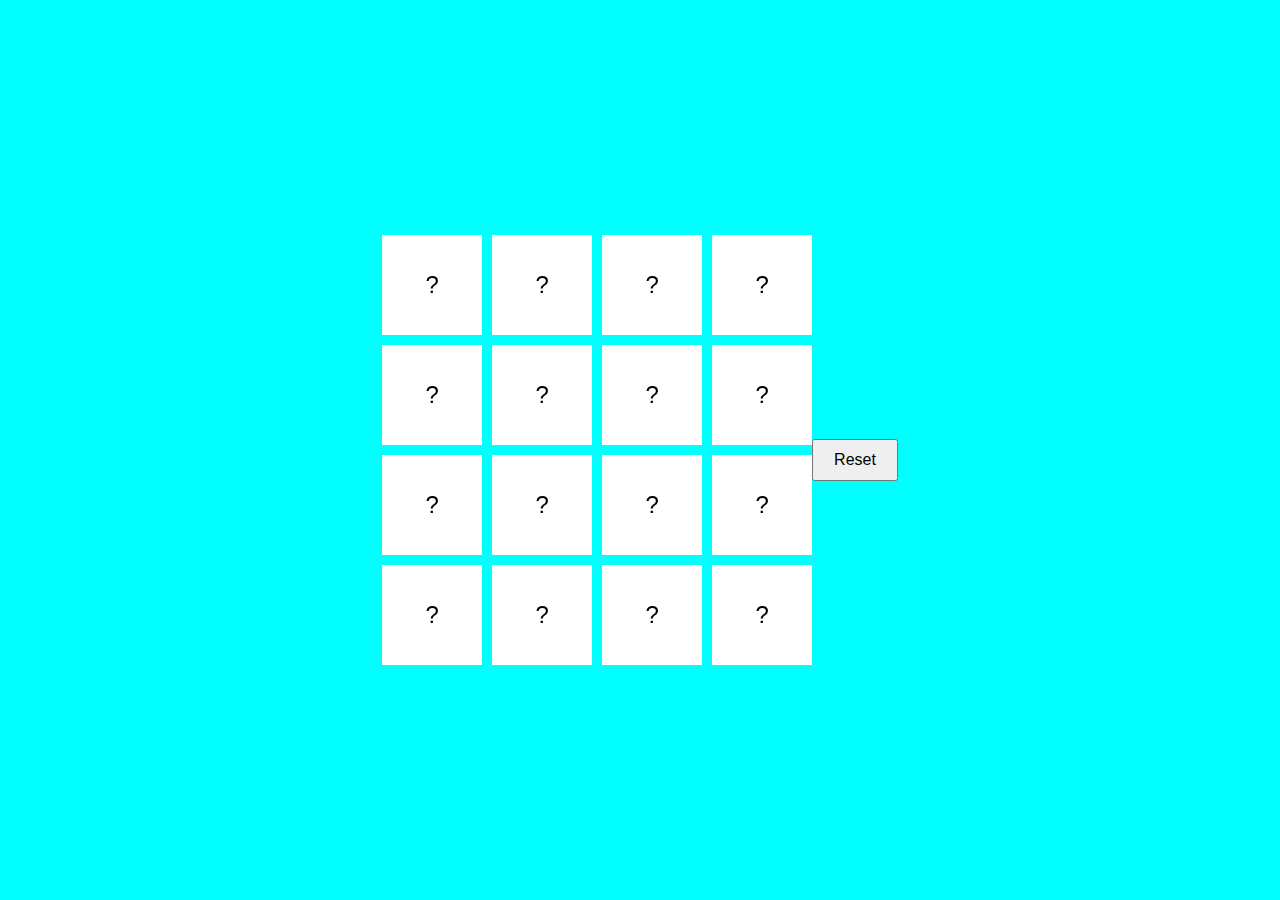
<file: bhavani/templates/login_games/memory games/index.html>
<!DOCTYPE html>
<html lang="en">
<head>
    <meta charset="UTF-8">
    <meta name="viewport" content="width=device-width, initial-scale=1.0">
    <title>Memory Game</title>
    <link rel="stylesheet" href="styles.css">
</head>
<body>
    <div class="memory-game">
        <!-- Generate cards dynamically with JavaScript -->
    </div>
    <button id="reset-button">Reset</button>
    <script src="script.js"></script>
</body>
</html>
</file>
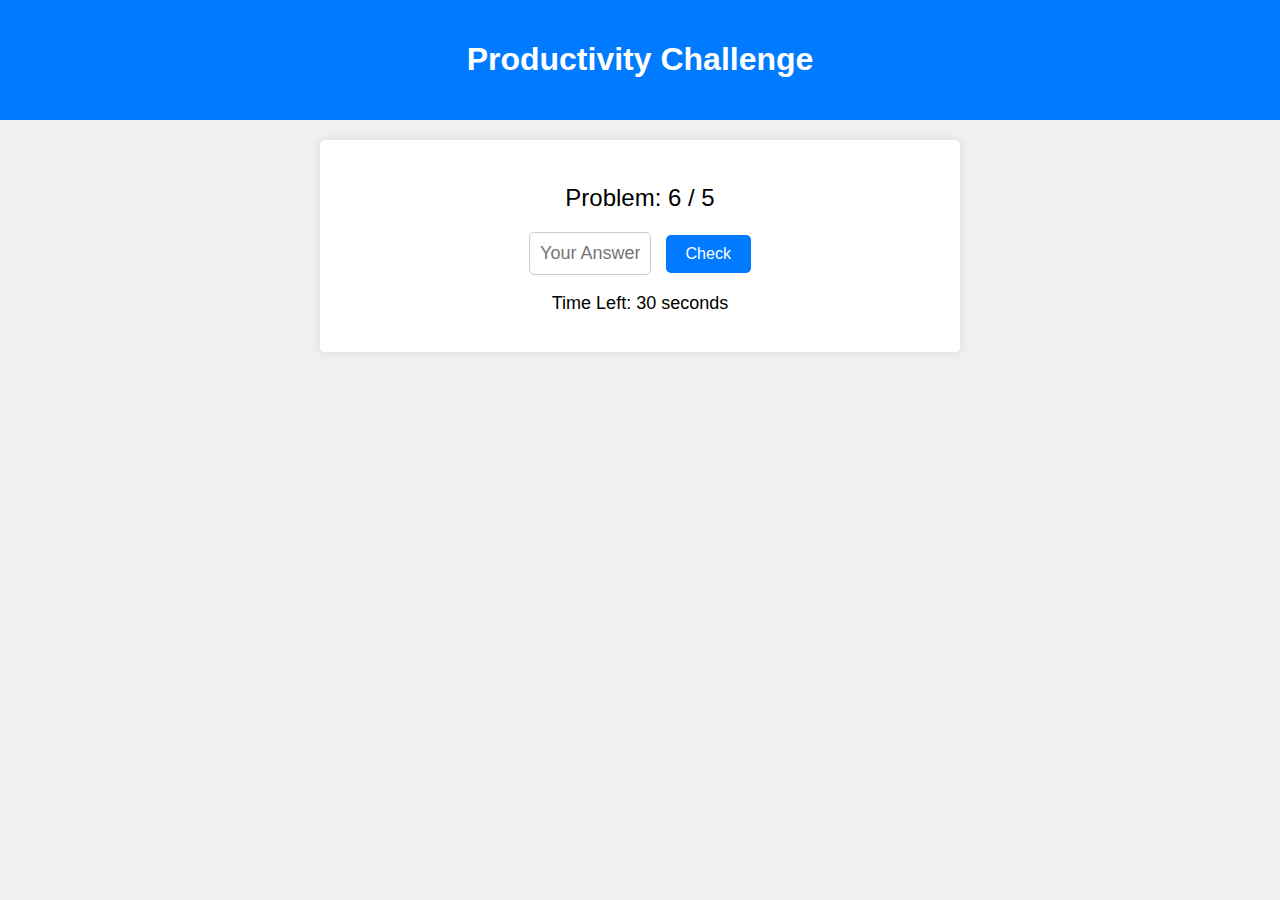
<file: bhavani/templates/login_games/problem sloving/index.html>
<!DOCTYPE html>
<html lang="en">
<head>
    <meta charset="UTF-8">
    <meta name="viewport" content="width=device-width, initial-scale=1.0">
    <link rel="stylesheet" href="styles.css">
    <title>Productivity Challenge</title>
</head>
<body>
    <header>
        <h1>Productivity Challenge</h1>
    </header>
    <main>
        <div id="game-container">
            <p id="problem">Problem:</p>
            <input type="text" id="answer" placeholder="Your Answer">
            <button id="check-button">Check</button>
            <p id="timer">Time Left: <span id="timer-count">30</span> seconds</p>
        </div>
        <div id="result-container" style="display: none;">
            <p id="score">Your Score: <span id="score-value">0</span></p>
            <button id="restart-button">Play Again</button>
        </div>
    </main>
    <script src="script.js"></script>
</body>
</html>
</file>
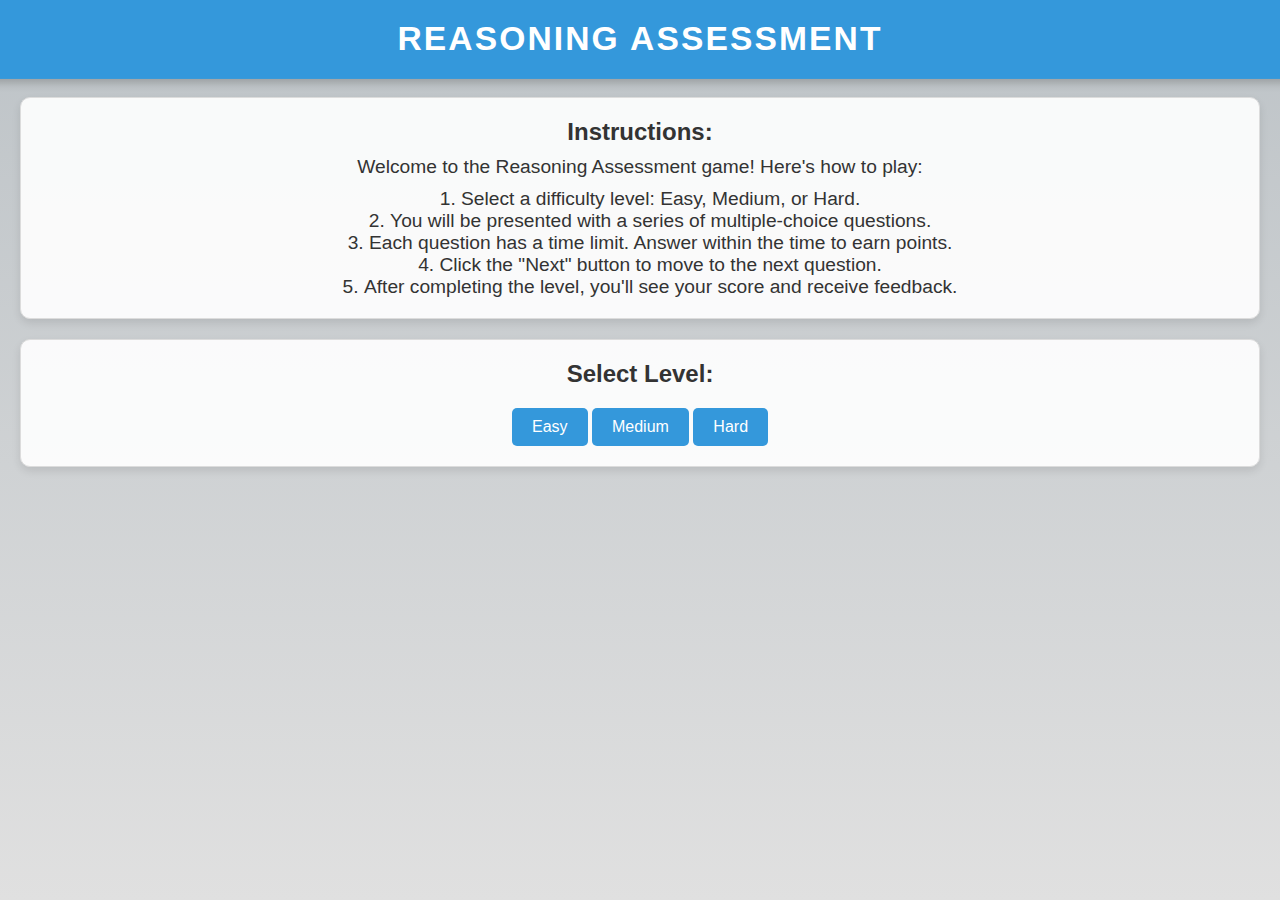
<file: bhavani/templates/login_games/reasoning assesment/index.html>
<!DOCTYPE html>
<html lang="en">
<head>
    <meta charset="UTF-8">
    <meta name="viewport" content="width=device-width, initial-scale=1.0">
    <link rel="stylesheet" href="styles.css">
    <title>Reasoning Assessment</title>
</head>
<body>
    <header>
        <h1>Reasoning Assessment</h1>
    </header>
    <main>
        <div id="instructions">
            <h2>Instructions:</h2>
            <p>Welcome to the Reasoning Assessment game! Here's how to play:</p>
            <ol>
                <li>Select a difficulty level: Easy, Medium, or Hard.</li>
                <li>You will be presented with a series of multiple-choice questions.</li>
                <li>Each question has a time limit. Answer within the time to earn points.</li>
                <li>Click the "Next" button to move to the next question.</li>
                <li>After completing the level, you'll see your score and receive feedback.</li>
            </ol>
        </div>
        <div id="level-selection">
            <h2>Select Level:</h2>
            <button id="easy-level">Easy</button>
            <button id="medium-level">Medium</button>
            <button id="hard-level">Hard</button>
        </div>
        <div id="question-container" style="display: none;">
            <p class="timer">Time Left: <span id="timer-count">10</span> seconds</p>
            <p id="question-text"></p>
            <div class="options">
                <label><input type="radio" name="answer" value="A" id="option-A"> <span id="optionA"></span></label>
                <label><input type="radio" name="answer" value="B" id="option-B"> <span id="optionB"></span></label>
                <label><input type="radio" name="answer" value="C" id="option-C"> <span id="optionC"></span></label>
            </div>
            <button id="next">Next</button>
        </div>
        <div id="result-container" style="display: none;">
            <p id="score"><span id="score-value"></span></p>
            <p id="feedback"></p>
            <button id="return-to-level-selection">Return to Level Selection</button>
        </div>
    </main>
    <script src="script.js"></script>
</body>
</html>
</file>
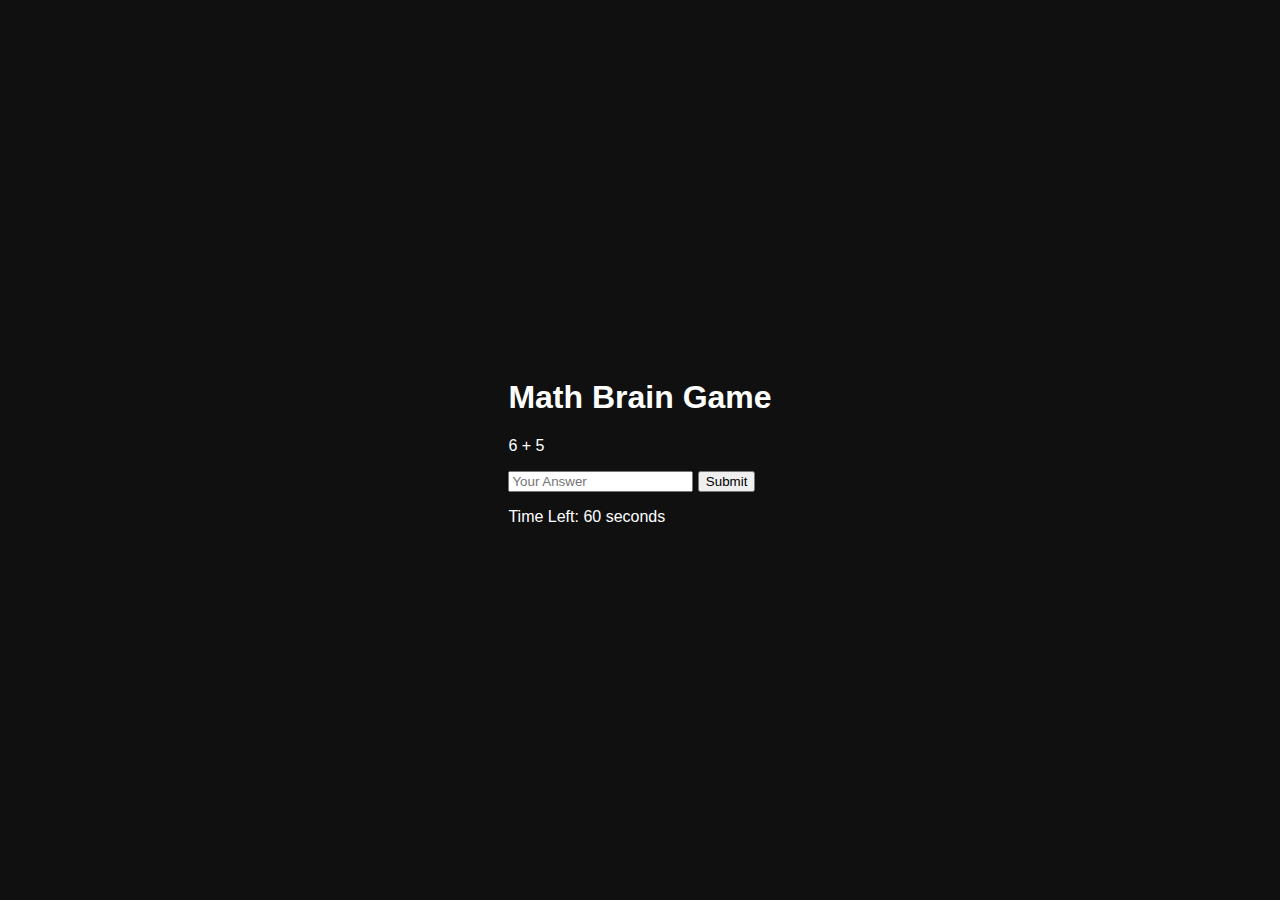
<file: bhavani/templates/login_games/numeracy/math quiz/index.html>
<!DOCTYPE html>
<html>
<head>
    <meta charset="UTF-8">
    <title>Math Brain Game</title>
    <link rel="stylesheet" type="text/css" href="styles.css">
</head>
<body>
    <div class="game-container">
        <h1>Math Brain Game</h1>
        <div id="problem-container">
            <p id="problem">Solve: 3 + 5</p>
        </div>
        <div id="input-container">
            <input type="number" id="user-answer" placeholder="Your Answer">
            <button id="submit-button">Submit</button>
        </div>
        <p id="result"></p>
        <p id="time-left">Time Left: <span id="timer">60</span> seconds</p>
    </div>
    <script src="script.js"></script>
</body>
</html>
</file>
<file: bhavani/templates/login_games/memory games/styles.css>
/* styles.css */

body {
    font-family: Arial, sans-serif;
    display: flex;
    justify-content: center;
    align-items: center;
    height: 100vh;
    margin: 0;
    background-color: aqua;
}

.memory-game {
    display: grid;
    grid-template-columns: repeat(4, 100px);
    gap: 10px;
}

.card {
    width: 100px;
    height: 100px;
    background-color: #ddd;
    display: flex;
    justify-content: center;
    align-items: center;
    font-size: 24px;
    cursor: pointer;
    user-select: none;
    perspective: 1000px;
    transition: transform 0.5s;
    transform-style: preserve-3d;
}

.card .front-face,
.card .back-face {
    width: 100%;
    height: 100%;
    position: absolute;
    backface-visibility: hidden;
}

.card .front-face {
    background-color: #fff;
    display: flex;
    justify-content: center;
    align-items: center;
    font-size: 24px;
}

.card .back-face {
    background-color: #007bff;
    transform: rotateY(180deg);
    display: flex;
    justify-content: center;
    align-items: center;
    font-size: 24px;
    color: white;
}

.card.flipped {
    transform: rotateY(180deg);
}

button#reset-button {
    margin-top: 20px;
    padding: 10px 20px;
    font-size: 16px;
    cursor: pointer;
}
</file>
<file: bhavani/templates/login_games/problem sloving/styles.css>
body {
    font-family: Arial, sans-serif;
    background-color: #f0f0f0;
    margin: 0;
    padding: 0;
}

header {
    background-color: #007BFF;
    color: white;
    text-align: center;
    padding: 20px;
}

main {
    max-width: 600px;
    margin: 20px auto;
    background-color: white;
    padding: 20px;
    border-radius: 5px;
    box-shadow: 0px 0px 10px rgba(0, 0, 0, 0.1);
}

#game-container {
    text-align: center;
}

#problem {
    font-size: 24px;
    margin-bottom: 20px;
}

input {
    width: 100px;
    padding: 10px;
    font-size: 18px;
    margin-right: 10px;
    border: 1px solid #ccc;
    border-radius: 5px;
}

button {
    background-color: #007BFF;
    color: white;
    border: none;
    padding: 10px 20px;
    font-size: 16px;
    border-radius: 5px;
    cursor: pointer;
}

#timer {
    font-size: 18px;
}

#result-container {
    text-align: center;
}

#score {
    font-size: 24px;
    margin-bottom: 20px;
}
</file>
<file: bhavani/templates/login_games/reasoning assesment/styles.css>
* {
    margin: 0;
    padding: 0;
    box-sizing: border-box;
}

body {
    font-family: 'Helvetica Neue', sans-serif;
    background: linear-gradient(to bottom, #bdc3c7, #e0e0e0); /* Background gradient */
    background-size: cover;
    background-attachment: fixed;
    color: #333;
}

header {
    background-color: #2980b9; 
    color: white;
    text-align: center;
    padding: 20px;
    box-shadow: 0 4px 8px rgba(0, 0, 0, 0.2);
    transition: background-color 0.3s ease, transform 0.3s ease;
}

header:hover {
    background-color: #3498db; 
    transform: scale(1.05);
}

h1 {
    font-size: 2rem;
    text-transform: uppercase;
    letter-spacing: 2px;
}

main {
    text-align: center;
    margin: 20px;
}

#level-selection, #question-container, #result-container {
    background-color: rgba(255, 255, 255, 0.9); /* Background color with transparency */
    border: 1px solid #dcdcdc;
    border-radius: 10px;
    padding: 20px;
    margin-bottom: 20px;
    box-shadow: 0 4px 8px rgba(0, 0, 0, 0.1);
    transition: background-color 0.3s ease;
}

#question-container {
    min-height: 350px; 
}

button {
    background-color: #3498db; 
    color: white;
    border: none;
    border-radius: 5px;
    padding: 10px 20px;
    font-size: 1rem;
    cursor: pointer;
    transition: background-color 0.3s ease, transform 0.3s ease;
}

button:hover {
    background-color: #2980b9;
    transform: scale(1.05); 
}

h2 {
    font-size: 1.5rem;
    margin-bottom: 20px;
    color: #333;
}

.timer {
    font-size: 1.2rem;
    margin-bottom: 10px;
    color: #333;
}

.options {
    text-align: left;
    margin-top: 20px;
}

label {
    display: block;
    margin-bottom: 10px;
    font-size: 1.2rem;
    color: #333;
}

input[type="radio"] {
    margin-right: 10px;
}

#question-text {
    font-size: 1.2rem;
    margin-bottom: 20px;
    color: #333;
}

#score, #feedback {
    font-weight: bold;
    font-size: 1.2rem;
    color: #333;
}

/* Customize result container */
#result-container {
    background-color: #27ae60; 
    color: white;
}


#return-to-level-selection {
    background-color: #e74c3c; 
}


@media (max-width: 768px) {
    h1 {
        font-size: 1.5rem;
    }
    
    h2 {
        font-size: 1.2rem;
    }
    
    .timer {
        font-size: 1rem;
    }
    
    label {
        font-size: 1rem;
    }
    
    input[type="radio"] {
        margin-right: 5px;
    }
    
    button {
        padding: 8px 16px;
        font-size: 0.9rem;
    }
}



#front-page {
    position: fixed;
    top: 0;
    left: 0;
    width: 100%;
    height: 100%;
    pointer-events: none; 
    z-index: -1;
    opacity: 0.6; 
    animation: frontPageAnimation 10s linear infinite alternate; 
}

@keyframes frontPageAnimation {
    0% {
        transform: translateX(0);
    }
    100% {
        transform: translateX(100%);
    }
}


#instructions {
    background-color: rgba(255, 255, 255, 0.9);
    border: 1px solid #dcdcdc;
    border-radius: 10px;
    padding: 20px;
    margin-bottom: 20px;
    box-shadow: 0 4px 8px rgba(0, 0, 0, 0.1);
}

#instructions h2 {
    font-size: 1.5rem;
    margin-bottom: 10px;
    color: #333;
}

#instructions p {
    font-size: 1.2rem;
    margin-bottom: 10px;
    color: #333;
}

#instructions ol {
    list-style: decimal inside;
    font-size: 1.2rem;
    color: #333;
    margin-left: 20px;
}
</file>
<file: bhavani/templates/login_games/numeracy/math quiz/styles.css>
/* styles.css */

body {
    margin: 0;
    padding: 0;
    font-family: 'Roboto', sans-serif;
    background-color: #101010;
    color: #fff;
    display: flex;
    justify-content: center;
    align-items: center;
    min-height: 100vh;
}

.container {
    background-color: #222;
    border-radius: 10px;
    box-shadow: 0 0 20px rgba(0, 0, 0, 0.5);
    text-align: center;
    padding: 20px;
    max-width: 400px;
}

.header h1 {
    color: #e74c3c;
    font-size: 36px;
    margin-bottom: 5px;
}

.header p {
    color: #888;
    font-size: 18px;
}

.main {
    display: flex;
    justify-content: center;
    align-items: center;
    margin-top: 20px;
}

.ai-display {
    width: 150px;
    height: 150px;
    background: linear-gradient(to bottom, #3498db, #2980b9);
    border-radius: 50%;
    display: flex;
    flex-direction: column;
    justify-content: center;
    align-items: center;
    box-shadow: 0 0 20px rgba(0, 0, 0, 0.5);
    margin-right: 20px;
}

.ai-eye {
    width: 30px;
    height: 30px;
    background-color: #fff;
    border-radius: 50%;
    margin: 5px;
    animation: blink 2s infinite;
}

.ai-brain {
    width: 60px;
    height: 60px;
    background: linear-gradient(to bottom, #e74c3c, #c0392b);
    border-radius: 50%;
    margin-top: 10px;
    animation: rotate 4s infinite linear;
}

@keyframes blink {
    0%, 100% {
        background-color: #fff;
    }
    50% {
        background-color: transparent;
    }
}

@keyframes rotate {
    0% {
        transform: rotate(0deg);
    }
    100% {
        transform: rotate(360deg);
    }
}

.ai-info {
    text-align: left;
}

.ai-info h2 {
    color: #e74c3c;
    font-size: 24px;
    margin-bottom: 10px;
}

.ai-info p {
    color: #ddd;
    font-size: 16px;
    margin-bottom: 20px;
}

.ai-info a {
    color: #3498db;
    text-decoration: none;
    font-weight: bold;
    font-size: 16px;
}
</file>
